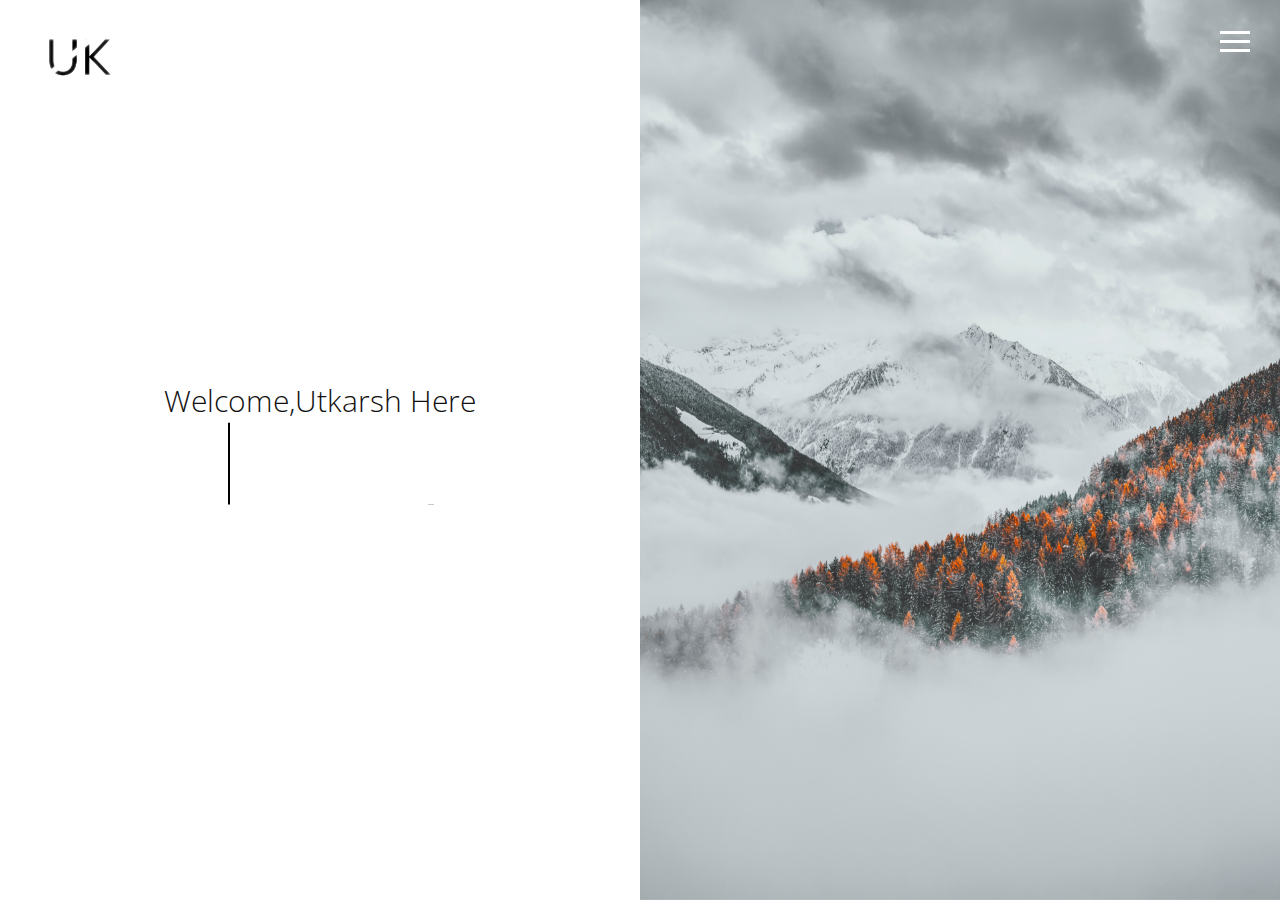
<file: index.html>
<!DOCTYPE html>
<html lang="en">
<head>
   <meta charset="utf-8">
   <meta http-equiv="X-UA-Compatible" content="IE=edge">
   <meta name="viewport" content="width=device-width, initial-scale=1">
   <meta name="description" content="">
   <meta name="author" content="">
   <title>UK-Home</title>
   <!-- Css -->
   <link href="css/bootstrap.css" rel="stylesheet">
   <link href="css/style.css" rel="stylesheet">
</head>
<body>
<div id="butter">
   <nav class="navbar navbar-default navbar-fixed-top">
      <div class="col-md-12">
         <div class="nav">
            <button class="btn-nav">
               <span class="icon-bar inverted top"></span>
               <span class="icon-bar inverted middle"></span>
               <span class="icon-bar inverted bottom"></span>
            </button>
         </div>
         <a class="navbar-brand" href="index.html">
            <img class="logo" src="img/logo.png" alt="logo">
         </a>
         <div class="nav-content hideNav hidden">
            <ul class="nav-list vcenter">
               <li class="nav-item"><a class="item-anchor" href="index.html">Home</a></li>
               <li class="nav-item"><a class="item-anchor" href="about.html">About Me</a></li>
               <li class="nav-item"><a class="item-anchor" href="exp.html">Experience</a></li>
               <li class="nav-item"><a class="item-anchor" href="portfolio.html">Certificates</a></li>
               <li class="nav-item"><a class="item-anchor" href="contact.html">Contact</a></li>
               
            </ul>
         </div>
      </div>
   </nav>
   <!-- Header -->
   <div class="loader"></div>
<script>
   window.addEventListener("load", () => {
      const loader = document.querySelector(".loader");
    
      loader.classList.add("loader--hidden");
    
      loader.addEventListener("transitionend", () => {
        document.body.removeChild(loader);
      });
    });   
</script>

   <div class="span12">
      <div class="col-md-6 no-gutter text-center fill">
         <h2 class="vcenter">Welcome,Utkarsh Here
         
         <div class="wrapper">
            <div class="static-txt">   I'm a   </div>
            <ul class="dynamic-txts">
              <li><span>Developer</span></li>
              <li><span>Designer</span></li>
              <li><span>Writer</span></li>
              <li><span>Freelancer</span></li>
            </ul>
          </div>
         </h2>
      </div>

      <div class="col-md-6 no-gutter text-center">
         <div id="header" data-speed="4" data-type="background">
            <div id="headslide" class="carousel slide" data-ride="carousel">
               <div class="carousel-inner" role="listbox">
                  <div class="item active">
                     <img src="img/m3.jpg" alt="Slide">
                  </div>
                  <div class="item">
                     <img src="img/m2.jpg" alt="Slide">
                  </div>
                  <div class="item">
                     <img src="img/m1.jpg" alt="Slide">
                  </div>
                  <div class="item">
                     <img src="img/m4.jpg" alt="Slide">
                  </div>
               </div>
            </div>
         </div>
      </div>
   </div>

<script src="js/butter.js"></script>

   <div style="clear:both;"></div>
   <!-- script -->
   <script src="js/jquery.js"></script>
   <script src="js/bootstrap.min.js"></script>
   <script src="js/menu-color.js"></script>
   <script src="js/modernizr.js"></script>
   <script src="js/script.js"></script>
</div>
</body>
</html>
</file>
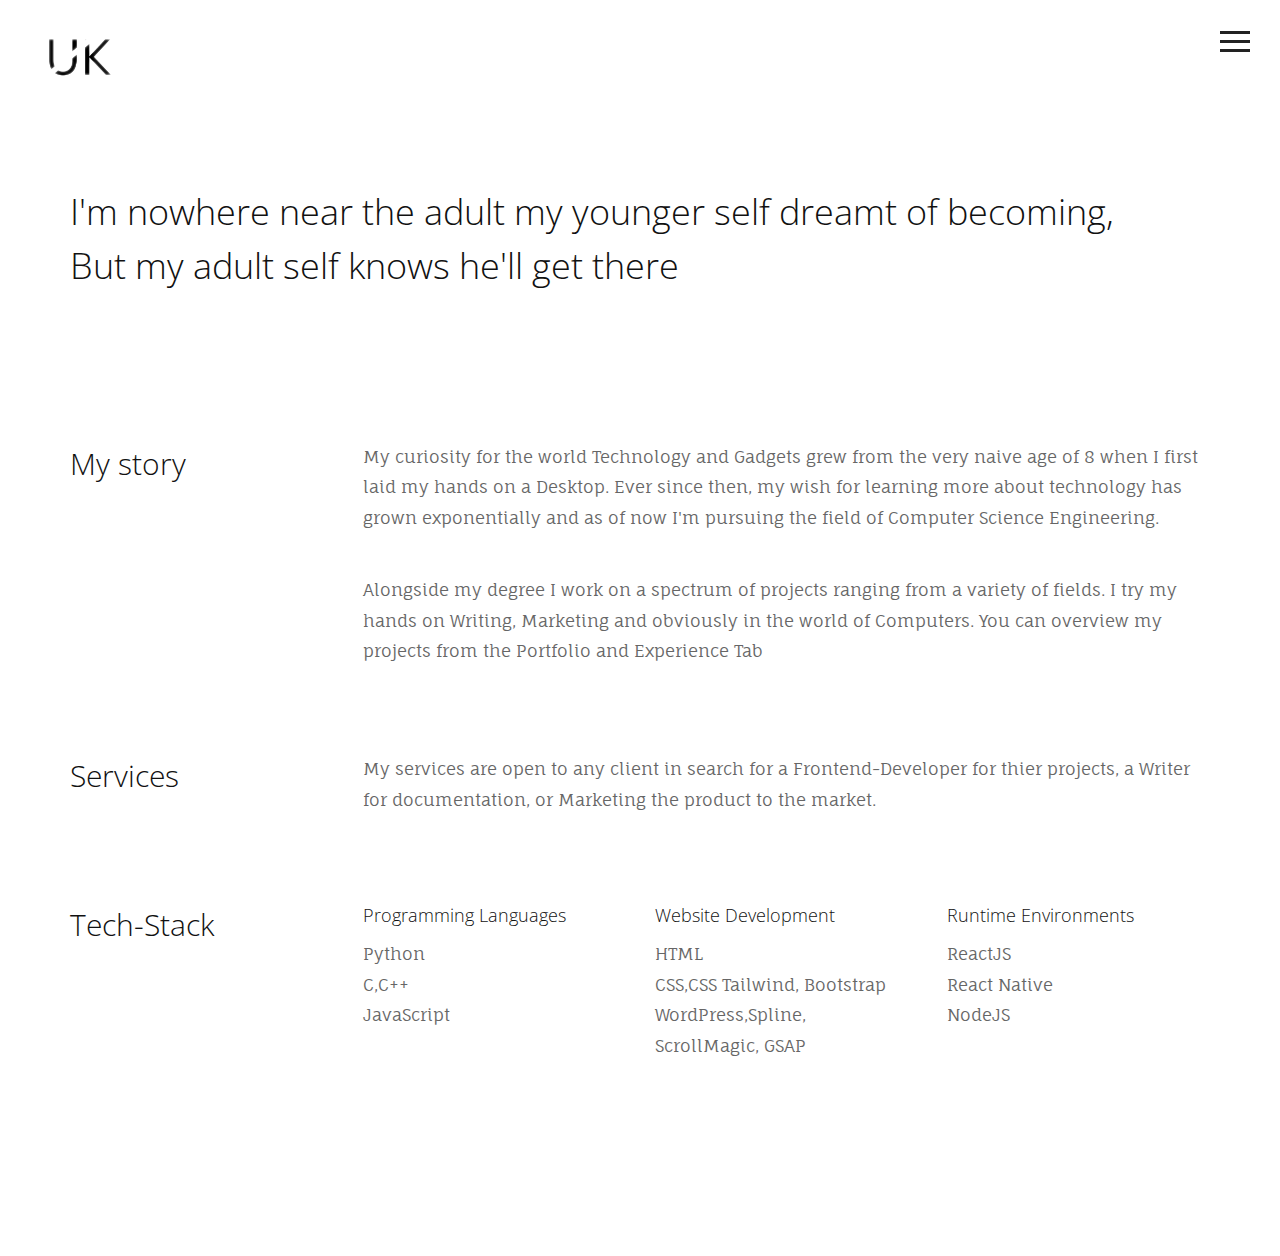
<file: about.html>
<!DOCTYPE html>
<html lang="en">
<head>
   <meta charset="utf-8">
   <meta http-equiv="X-UA-Compatible" content="IE=edge">
   <meta name="viewport" content="width=device-width, initial-scale=1">
   <meta name="description" content="">
   <meta name="author" content="">
   <title>UK-About</title>
   <!-- Css -->
   <link href="css/bootstrap.css" rel="stylesheet">
   <link href="css/style.css" rel="stylesheet">
   <link href="css/music.css" rel="stylesheet">
</head>
<body>
   <div id="butter">
      <script src="js/butter.js"></script>
      <nav class="navbar navbar-default color-fill navbar-fixed-top">
         <div class="col-md-12">
            <div class="nav">
               <button class="btn-nav">
                  <span class="icon-bar top"></span>
                  <span class="icon-bar middle"></span>
                  <span class="icon-bar bottom"></span>
               </button>
            </div>
            <a class="navbar-brand" href="index.html">
               <img class="logo" src="img/logo.png" alt="logo">
            </a>
            <div class="nav-content hideNav hidden">
               <ul class="nav-list vcenter">
                  <li class="nav-item"><a class="item-anchor" href="index.html">Home</a></li>
                  <li class="nav-item"><a class="item-anchor" href="about.html">About Me</a></li>
                  <li class="nav-item"><a class="item-anchor" href="exp.html">Experience</a></li>
                  <li class="nav-item"><a class="item-anchor" href="portfolio.html">Certificates</a></li>
                  <li class="nav-item"><a class="item-anchor" href="contact.html">Contact</a></li>
                  
               </ul>
            </div>
         </div>
      </nav>
      <div class="loader"></div>
      <script>
         window.addEventListener("load", () => {
            const loader = document.querySelector(".loader");

            loader.classList.add("loader--hidden");

            loader.addEventListener("transitionend", () => {
               document.body.removeChild(loader);
            });
         });
      </script>
      <!--main-->   
      <div id="background112">
         <section id="about">
            <div class="container">
               <div class="row">
                  <div class="col-md-12">
                     <h1>
                        I'm nowhere near the adult my younger self dreamt of becoming,
                        <br>
                        But my adult self knows he'll get there
                     </h1>
                     <br>
                     <!-- <img class="img-responsive margin-top-45" src="img/4.jpg" alt="me">-->
                  </div>
               </div>
               <!--content-->
               <br>
               <div class="row margin-top-45">
                  <div class="col-md-3">
                     <h2>My story</h2>
                  </div>
                  <div class="col-md-9">
                     <p>
                        My curiosity for the world Technology and Gadgets grew from the very naive age of 8 when I first
                        laid
                        my hands on a Desktop. Ever since then, my wish for learning more about technology has grown
                        exponentially and as of now I'm pursuing the field of Computer Science Engineering.
                     </p>
                     <br>
                     <p>
                        Alongside my degree I work on a spectrum of projects ranging from a variety of fields. I try my
                        hands
                        on Writing, Marketing and obviously in the world of Computers. You can overview my projects from
                        the
                        Portfolio and Experience Tab
                     </p>
                  </div>
               </div>
               <div class="row margin-top-45">
                  <div class="col-md-3">
                     <h2>Services</h2>
                  </div>
                  <div class="col-md-9">
                     <p>
                        My services are open to any client in search for a Frontend-Developer for thier projects, a
                        Writer for
                        documentation, or Marketing the product to the market.
                     </p>
                  </div>
               </div>
               <div class="row margin-top-45">
                  <div class="col-md-3">
                     <h2>Tech-Stack</h2>
                  </div>
                  <div class="col-md-9">
                     <div class="row">
                        <div class="col-md-4">
                           <ul class="list-unstyled">
                              <li>
                                 <h4>Programming Languages</h4>
                              </li>
                              <li>Python</li>
                              <li>C,C++</li>
                              <li>JavaScript</li>
                           </ul>
                        </div>
                        <div class="col-md-4">
                           <ul class="list-unstyled">
                              <li>
                                 <h4>Website Development</h4>
                              </li>
                              <li>HTML</li>
                              <li>CSS,CSS Tailwind, Bootstrap</li>
                              <li>WordPress,Spline, <br>ScrollMagic, GSAP</li>
                           </ul>
                        </div>
                        <div class="col-md-4">
                           <ul class="list-unstyled">
                              <li>
                                 <h4>Runtime Environments</h4>
                              </li>
                              <li>ReactJS</li>
                              <li>React Native</li>
                              <li>NodeJS</li>
                           </ul>
                        </div>

                     </div>
                  </div>
               </div>
            </div>
         </section>
         <!-- script -->
         <script src="js/jquery.js"></script>
         <script src="js/bootstrap.min.js"></script>
         <script src="js/modernizr.js"></script>
         <script src="js/script.js"></script>
      </div>
   </div>
</html>
</file>
<file: css/style.css>
@import url(https://fonts.googleapis.com/css?family=Open+Sans:400,300);
@import 'https://fonts.googleapis.com/css?family=Fauna+One';






/*---------- Global Style ----------*/

body {
    color: #222;
    font-family: 'Fauna One', serif;
    font-size: 17px;
    line-height: 1.8 !important;
}

html {
    overflow-x: hidden;
}

h1,
h2,
h3,
h4,
h5,
h6 {
    font-family: 'Open Sans', sans-serif;
    font-weight: 200;
    color: #111;
    line-height: 1.5em;
    margin-top: 0;
}

p {
    font-family: 'Fauna One', serif;
    font-weight: 300;
    margin-top: 1px;
}

p,
ul,
li {
    color: #666;
}

section {
    padding-top: 185px;
    padding-bottom: 185px;
}

.no-gutter {
    padding-right: 0;
    padding-left: 0;
}

a,
a:link {
    color: #666;
}

a:hover,
a:focus,
a:visited {
    color: #666;
    text-decoration: none;
}

.vcenter {
    position: relative;
    top: 50%;
    transform: translateY(-50%);
    -webkit-transform: translateY(-50%);
    -ms-transform: translateY(-50%);
}

.fill {
    height: 100vh;
}

.margin-top-05 {
    margin-top: 0.5em;
}

.margin-top-10 {
    margin-top: 1.0em;
}

.margin-top-15 {
    margin-top: 1.5em;
}

.margin-top-20 {
    margin-top: 2.0em;
}

.margin-top-25 {
    margin-top: 2.5em;
}

.margin-top-30 {
    margin-top: 3.0em;
}

.margin-top-35 {
    margin-top: 3.5em;
}

.margin-top-40 {
    margin-top: 4.0em;
}

.margin-top-45 {
    margin-top: 4.5em;
}


/*---------- Loader ----------*/


.loader {
    position: fixed;
    top: 0;
    left: 0;
    width: 100vw;
    height: 100vh;
    display: flex;
    align-items: center;
    justify-content: center;
    background: #d5fffa;
    transition: opacity 0.75s, visibility 0.75s;
    z-index: 100000;
  }
  
  .loader--hidden {
    opacity: 0;
    visibility: hidden;
  }
  
  .loader::after {
    content: "";
    width: 75px;
    height: 75px;
    border: 15px solid #dddddd;
    border-top-color: #009578;
    border-radius: 50%;
    animation: loading 0.75s ease infinite;
  }
  
  @keyframes loading {
    from {
      transform: rotate(0turn);
    }
    to {
      transform: rotate(1turn);
    }
  }
  




/*---------- Index text----------*/


.wrapper {
    display: flex;
}

.wrapper .static-txt {
    color: rgb(255, 255, 255);
    font-size: 80px;
    font-weight: 70000;
}

.wrapper .dynamic-txts {
    margin-left: 15px;
    height: 90px;
    line-height: 90px;
    overflow: hidden;
}

.dynamic-txts li {
    list-style: none;
    color: #909090;
    font-size: 60px;
    font-weight: 500;
    position: relative;
    top: 0;
    animation: slide 8s steps(4) infinite;
}

@keyframes slide {
    100% {
        top: -360px;
    }
}

.dynamic-txts li span {
    position: relative;
    margin: 5px 0;
    line-height: 90px;
}

.dynamic-txts li span::after {
    content: "";
    position: absolute;
    left: 0;
    height: 100%;
    width: 100%;
    background: #ffffff;
    border-left: 2px solid #000000;
    animation: typing 2s steps(10) infinite;
}

@keyframes typing {

    40%,
    60% {
        left: calc(100% + 30px);
    }

    100% {
        left: 0;
    }
}





/*---------- Navbar ----------*/

.nav {
    position: relative;
    width: auto;
    display: inline-block;
    border: none;
    float: right;
    z-index: 99999;
}

.navbar-fixed-top {
    padding-top: 10px;
}

.navbar-brand {
    padding-top: 25px;
}

.navbar-brand>img {
    max-width: 127px;
    z-index: 9999;
}

@media (max-width: 768px) {
    .navbar-brand {
        padding-left: 0px;
    }
}

.navbar-default {
    background-color: transparent;
    border-color: transparent;
}

.navbar-default.color-fill {
    background-color: #fff;
    border-color: transparent;
}

.btn-nav {
    background: transparent;
    border: none;
    padding: 15px;
    -webkit-transition: all .5s ease;
    -moz-transition: all .5s ease;
    -ms-transition: all .5s ease;
    -o-transition: all .5s ease;
    transition: all .5s ease;
    cursor: pointer;
    z-index: 99999;
}

@media (max-width: 768px) {
    .btn-nav {
        padding: 15px 0;
    }
}

.btn-nav:focus {
    outline: 0;
}

.icon-bar {
    display: block;
    margin: 6px 0;
    width: 30px;
    height: 3px;
    background-color: #222;
}

.icon-bar.inverted {
    background-color: #fff;
}

@media (max-width: 992px) {
    .icon-bar.inverted {
        background-color: #222;
    }
}

.opaque {
    background-color: #fff !important;
}

.btn-nav:hover .icon-bar {
    -webkit-transition: all 1s ease;
    -moz-transition: all 1s ease;
    -ms-transition: all 1s ease;
    -o-transition: all 1s ease;
    transition: all 1s ease;
    background-color: #555;
}

.nav-content {
    position: fixed;
    top: -100%;
    bottom: 0;
    left: 0;
    right: 0;
    background-color: rgba(255, 255, 255, 1);
    display: block;
    height: 100%;
    z-index: 9;
}

.nav-list {
    list-style: none;
    padding: 0;
    position: relative;
}

.item-anchor {
    color: #fff;
    font-size: 30px;
    font-weight: 100;
    position: relative;
    text-decoration: none;
    padding: 10px;
}

.item-anchor:hover,
.item-anchor:focus {
    color: #ffffff;
    -webkit-transition: all 1s ease;
    -moz-transition: all 1s ease;
    -ms-transition: all 1s ease;
    -o-transition: all 1s ease;
    transition: all 1s ease;
}

.item-anchor:hover:after,
.item-anchor:focus:after {
    width: 100%;
    background: #f7f7f7;
    -webkit-transition: all 1s ease;
    -moz-transition: all 1s ease;
    -ms-transition: all 1s ease;
    -o-transition: all 1s ease;
    transition: all 1s ease;
}

.nav-item {
    font-family: 'Open Sans', sans-serif;
    margin: 10px auto;
    text-align: center;
    color: #222;
}

.nav-item a:link,
.nav-item a:hover,
.nav-item a:focus {
    color: #222;
}

.nav-item a:hover,
.nav-item a:focus {
    border-bottom: 2px solid #222;
}

.animated {
    display: block;
    margin: 0 auto;
}

.animated:hover .icon-bar,
.animated:focus .icon-bar {
    background-color: #fff;
}

.animated:focus {
    cursor: pointer;
    z-index: 9999;
}

.middle {
    margin: 0 auto;
}

.icon-bar {
    -webkit-transition: all .7s ease;
    -moz-transition: all .7s ease;
    -ms-transition: all .7s ease;
    -o-transition: all .7s ease;
    transition: all .7s ease;
    z-index: 999999;
}

.animated .icon-bar {
    z-index: 999999;
    background-color: #222 !important;
}

.animated .top {
    -webkit-transform: translateY(7px) rotateZ(45deg);
    -moz-transform: translateY(7px) rotateZ(45deg);
    -ms-transform: translateY(7px) rotateZ(45deg);
    -o-transform: translateY(7px) rotateZ(45deg);
    transform: translateY(7px) rotateZ(45deg);
}

.animated .bottom {
    -webkit-transform: translateY(-11px) rotateZ(-45deg);
    -moz-transform: translateY(-11px) rotateZ(-45deg);
    -ms-transform: translateY(-11px) rotateZ(-45deg);
    -o-transform: translateY(-11px) rotateZ(-45deg);
    transform: translateY(-11px) rotateZ(-45deg);
}

.animated .middle {
    width: 0;
}

@keyframes showNav {
    from {
        top: -100%;
    }

    to {
        top: 0;
    }
}

@-webkit-keyframes showNav {
    from {
        top: -100%;
    }

    to {
        top: 0;
    }
}

@-moz-keyframes showNav {
    from {
        top: -100%;
    }

    to {
        top: 0;
    }
}

@-o-keyframes showNav {
    from {
        top: -100%;
    }

    to {
        top: 0;
    }
}

.showNav {
    -webkit-animation: showNav 1s ease forwards;
    -moz-animation: showNav 1s ease forwards;
    -o-animation: showNav 1s ease forwards;
    animation: showNav 1s ease forwards;
}

@keyframes hideNav {
    from {
        top: 0;
    }

    to {
        top: -100%;
    }
}

@-webkit-keyframes hideNav {
    from {
        top: 0;
    }

    to {
        top: -100%;
    }
}

@-moz-keyframes hideNav {
    from {
        top: 0;
    }

    to {
        top: -100%;
    }
}

@-o-keyframes hideNav {
    from {
        top: 0;
    }

    to {
        top: -100%;
    }
}

.hideNav {
    -webkit-animation: hideNav 1s ease forwards;
    -moz-animation: hideNav 1s ease forwards;
    -o-animation: hideNav 1s ease forwards;
    animation: hideNav 1s ease forwards;
}

.hidden {
    display: none;
}

/*---------- Menu Icon Animation ----------*/

.navbar-toggle * {
    -ms-transition: all 0.4s ease;
    -webkit-transition: all 0.4s ease;
    -moz-transition: all 0.4s ease;
    -o-transition: all 0.4s ease;
    transition: all 0.4s ease;
}

.navbar-toggle {
    border: medium none;
    border-radius: 0;
    color: #fff;
    cursor: pointer;
    height: 50px;
    padding: 16px;
    width: 50px;
    float: right;
    margin-top: 0px;
    margin-bottom: 0px;
}

.navbar-default .navbar-toggle:hover,
.navbar-default .navbar-toggle:focus {
    background-color: #fff;
}

.navbar-default .navbar-toggle,
.navbar-default .navbar-collapse,
.navbar-default .navbar-form {
    border-color: #fff;
}

.navbar-toggle span {
    width: 25px;
    height: 3px;
    margin-bottom: 5px;
    background-color: #222;
    display: block;
}

.navbar-toggle span.bar1 {
    -ms-transform: rotate(45deg);
    -webkit-transform: rotate(45deg);
    -moz-transform: rotate(45deg);
    -o-transform: rotate(45deg);
    transform: rotate(45deg);
    -ms-transform-origin: 1px 3px;
    -webkit-transform-origin: 1px 3px;
    -moz-transform-origin: 1px 3px;
    -o-transform-origin: 1px 3px;
    transform-origin: 1px 3px;
    width: 31px;
}

.navbar-toggle span.bar2 {
    -ms-transform: rotate(-360deg) scale(0);
    -webkit-transform: rotate(-360deg) scale(0);
    -moz-transform: rotate(-360deg) scale(0);
    -o-transform: rotate(-360deg) scale(0);
    transform: rotate(-360deg) scale(0);
}

.navbar-toggle span.bar3 {
    -ms-transform: rotate(-45deg);
    -webkit-transform: rotate(-45deg);
    transform: rotate(-45deg);
    -ms-transform-origin: 8px 2px;
    -webkit-transform-origin: 8px 2px;
    transform-origin: 8px 2px;
    width: 31px;
}

.navbar-toggle.collapsed span.bar1,
.navbar-toggle.collapsed span.bar2,
.navbar-toggle.collapsed span.bar3,
.navbar-toggle.collapsed span.bar4 {
    -ms-transform: none;
    -webkit-transform: none;
    transform: none;
    width: 30px;
}

/*---------- Header ----------*/

#header {
    height: 50%;
    margin: 0 auto;
    position: relative;
    color: #fff;
    text-align: center;
    background-size: cover;
}

#headslide {
    position: relative;
}

#headslide .img-responsive,
#headslide .thumbnail>img,
#headslide .thumbnail a>img,
#headslide .carousel-inner>.item>img,
#headslide .carousel-inner>.item>a>img {
    height: 100vh;
    max-width: none;
    object-fit: cover;
    width: 100%;
}

#header h1,
#header p {
    color: #fff;
}

#header h1 {
    font-size: 3.5em;
}

#header p {
    font-size: 1.5em;
}
/*---------- Experience ----------*/

.background-image-holder1 {
    background-attachment: scroll;
    background-clip: border-box;
    background-origin: padding-box;
    background-position: 50% 50% !important;
    background-repeat: repeat;
    background-size: cover !important;
    height: 100%;
    left: 0;
    top: 0;
    transition: all 0.3s ease 0s;
    width: 100%;
    z-index: 1;
}

.background-image1 {
    height: 100%;
    width: 100%;
    object-fit: cover;
}




/*---------- Portfolio ----------*/

#portfolio {
    padding-top: 185px;
}

.background-image-holder {
    background-attachment: scroll;
    background-clip: border-box;
    background-origin: padding-box;
    background-position: 50% 50% !important;
    background-repeat: repeat;
    background-size: cover !important;
    height: 100%;
    left: 0;
    top: 0;
    transition: all 0.3s ease 0s;
    width: 100%;
    z-index: 1;
}

.background-image {
    height: 100%;
    width: 100%;
    object-fit: cover;
}


.square-thumbs li {
    height: 285px;
}

.lightbox-grid li {
    padding: 8px;
    float: left;
    opacity: 1;
    transition: all 0.3s ease 0s;
}

@media (max-width: 992px) {
    .lightbox-grid li {
        padding: 8px 0;
    }
}

.lightbox-grid,
.lightbox-grid ul,
.lightbox-grid li {
    overflow: hidden;
    position: relative;
}

.portfolio-sorting {
    padding-left: 15px;
    font-family: 'Open Sans', sans-serif;
}

.portfolio-sorting li a:hover,
.portfolio-sorting li a.active {
    border-bottom: 2px solid #222;
}

.portfolio-item {
    margin-bottom: 30px;
}

.item {
    height: 100vh;
}

.item img {
    width: 100%;
    height: 100vh !important;
    object-fit: cover;
}


::-webkit-scrollbar {
    width: 1em;
}

::-webkit-scrollbar-track {
    background: rgb(0, 0, 0);
    border-radius: 100vw;
    margin-block: 1em;
}

::-webkit-scrollbar-thumb {
    background: whitesmoke;
    border: .10em solid whitesmoke;
    border-radius: 100vw;

}

::-webkit-scrollbar-thumb:hover {
    background: rgb(164, 175, 176);
    border-radius: 100vw;

}
</file>
<file: css/music.css>
/*  Music   */


.music {
    float: right;
    margin-right: 2%;
    margin-top: 10px;
    display: flex;
    align-items: center;
}

#icon {
    width: 60px;
    cursor: pointer;


}


/*  Background for portfolio   */



.background112{
    background-color: #FFFFFF;
    background-image: url("data:image/svg+xml,%3Csvg xmlns='http://www.w3.org/2000/svg' width='362' height='362' viewBox='0 0 800 800'%3E%3Cg fill='none' stroke='%23BABABA' stroke-width='1'%3E%3Cpath d='M769 229L1037 260.9M927 880L731 737 520 660 309 538 40 599 295 764 126.5 879.5 40 599-197 493 102 382-31 229 126.5 79.5-69-63'/%3E%3Cpath d='M-31 229L237 261 390 382 603 493 308.5 537.5 101.5 381.5M370 905L295 764'/%3E%3Cpath d='M520 660L578 842 731 737 840 599 603 493 520 660 295 764 309 538 390 382 539 269 769 229 577.5 41.5 370 105 295 -36 126.5 79.5 237 261 102 382 40 599 -69 737 127 880'/%3E%3Cpath d='M520-140L578.5 42.5 731-63M603 493L539 269 237 261 370 105M902 382L539 269M390 382L102 382'/%3E%3Cpath d='M-222 42L126.5 79.5 370 105 539 269 577.5 41.5 927 80 769 229 902 382 603 493 731 737M295-36L577.5 41.5M578 842L295 764M40-201L127 80M102 382L-261 269'/%3E%3C/g%3E%3Cg fill='%23FFFFF1'%3E%3Ccircle cx='769' cy='229' r='13'/%3E%3Ccircle cx='539' cy='269' r='13'/%3E%3Ccircle cx='603' cy='493' r='13'/%3E%3Ccircle cx='731' cy='737' r='13'/%3E%3Ccircle cx='520' cy='660' r='13'/%3E%3Ccircle cx='309' cy='538' r='13'/%3E%3Ccircle cx='295' cy='764' r='13'/%3E%3Ccircle cx='40' cy='599' r='13'/%3E%3Ccircle cx='102' cy='382' r='13'/%3E%3Ccircle cx='127' cy='80' r='13'/%3E%3Ccircle cx='370' cy='105' r='13'/%3E%3Ccircle cx='578' cy='42' r='13'/%3E%3Ccircle cx='237' cy='261' r='13'/%3E%3Ccircle cx='390' cy='382' r='13'/%3E%3C/g%3E%3C/svg%3E");


z-index: 100;


}


    
.rowrow{

    border-radius: 3px;
    background: #ffffff;
    box-shadow:  23px 23px 77px #f58df5,
                 -23px -23px 77px #f6f6f6;
}


.rowrow1{

    border-radius: 10px;
   
    box-shadow:  23px 23px 77px #030a67,
                 -23px -23px 77px #04493f;
}





.rowrowrow{

    background-color: #000000;
    background-image: url("data:image/svg+xml,%3Csvg xmlns='http://www.w3.org/2000/svg' width='100%25'%3E%3Cdefs%3E%3ClinearGradient id='a' gradientUnits='userSpaceOnUse' x1='0' x2='0' y1='0' y2='100%25' gradientTransform='rotate(0,768,377)'%3E%3Cstop offset='0' stop-color='%23000000'/%3E%3Cstop offset='1' stop-color='%2313A9FF'/%3E%3C/linearGradient%3E%3Cpattern patternUnits='userSpaceOnUse' id='b' width='579' height='482.5' x='0' y='0' viewBox='0 0 1080 900'%3E%3Cg fill-opacity='0'%3E%3Cpolygon fill='%23444' points='90 150 0 300 180 300'/%3E%3Cpolygon points='90 150 180 0 0 0'/%3E%3Cpolygon fill='%23AAA' points='270 150 360 0 180 0'/%3E%3Cpolygon fill='%23DDD' points='450 150 360 300 540 300'/%3E%3Cpolygon fill='%23999' points='450 150 540 0 360 0'/%3E%3Cpolygon points='630 150 540 300 720 300'/%3E%3Cpolygon fill='%23DDD' points='630 150 720 0 540 0'/%3E%3Cpolygon fill='%23444' points='810 150 720 300 900 300'/%3E%3Cpolygon fill='%23FFF' points='810 150 900 0 720 0'/%3E%3Cpolygon fill='%23DDD' points='990 150 900 300 1080 300'/%3E%3Cpolygon fill='%23444' points='990 150 1080 0 900 0'/%3E%3Cpolygon fill='%23DDD' points='90 450 0 600 180 600'/%3E%3Cpolygon points='90 450 180 300 0 300'/%3E%3Cpolygon fill='%23666' points='270 450 180 600 360 600'/%3E%3Cpolygon fill='%23AAA' points='270 450 360 300 180 300'/%3E%3Cpolygon fill='%23DDD' points='450 450 360 600 540 600'/%3E%3Cpolygon fill='%23999' points='450 450 540 300 360 300'/%3E%3Cpolygon fill='%23999' points='630 450 540 600 720 600'/%3E%3Cpolygon fill='%23FFF' points='630 450 720 300 540 300'/%3E%3Cpolygon points='810 450 720 600 900 600'/%3E%3Cpolygon fill='%23DDD' points='810 450 900 300 720 300'/%3E%3Cpolygon fill='%23AAA' points='990 450 900 600 1080 600'/%3E%3Cpolygon fill='%23444' points='990 450 1080 300 900 300'/%3E%3Cpolygon fill='%23222' points='90 750 0 900 180 900'/%3E%3Cpolygon points='270 750 180 900 360 900'/%3E%3Cpolygon fill='%23DDD' points='270 750 360 600 180 600'/%3E%3Cpolygon points='450 750 540 600 360 600'/%3E%3Cpolygon points='630 750 540 900 720 900'/%3E%3Cpolygon fill='%23444' points='630 750 720 600 540 600'/%3E%3Cpolygon fill='%23AAA' points='810 750 720 900 900 900'/%3E%3Cpolygon fill='%23666' points='810 750 900 600 720 600'/%3E%3Cpolygon fill='%23999' points='990 750 900 900 1080 900'/%3E%3Cpolygon fill='%23999' points='180 0 90 150 270 150'/%3E%3Cpolygon fill='%23444' points='360 0 270 150 450 150'/%3E%3Cpolygon fill='%23FFF' points='540 0 450 150 630 150'/%3E%3Cpolygon points='900 0 810 150 990 150'/%3E%3Cpolygon fill='%23222' points='0 300 -90 450 90 450'/%3E%3Cpolygon fill='%23FFF' points='0 300 90 150 -90 150'/%3E%3Cpolygon fill='%23FFF' points='180 300 90 450 270 450'/%3E%3Cpolygon fill='%23666' points='180 300 270 150 90 150'/%3E%3Cpolygon fill='%23222' points='360 300 270 450 450 450'/%3E%3Cpolygon fill='%23FFF' points='360 300 450 150 270 150'/%3E%3Cpolygon fill='%23444' points='540 300 450 450 630 450'/%3E%3Cpolygon fill='%23222' points='540 300 630 150 450 150'/%3E%3Cpolygon fill='%23AAA' points='720 300 630 450 810 450'/%3E%3Cpolygon fill='%23666' points='720 300 810 150 630 150'/%3E%3Cpolygon fill='%23FFF' points='900 300 810 450 990 450'/%3E%3Cpolygon fill='%23999' points='900 300 990 150 810 150'/%3E%3Cpolygon points='0 600 -90 750 90 750'/%3E%3Cpolygon fill='%23666' points='0 600 90 450 -90 450'/%3E%3Cpolygon fill='%23AAA' points='180 600 90 750 270 750'/%3E%3Cpolygon fill='%23444' points='180 600 270 450 90 450'/%3E%3Cpolygon fill='%23444' points='360 600 270 750 450 750'/%3E%3Cpolygon fill='%23999' points='360 600 450 450 270 450'/%3E%3Cpolygon fill='%23666' points='540 600 630 450 450 450'/%3E%3Cpolygon fill='%23222' points='720 600 630 750 810 750'/%3E%3Cpolygon fill='%23FFF' points='900 600 810 750 990 750'/%3E%3Cpolygon fill='%23222' points='900 600 990 450 810 450'/%3E%3Cpolygon fill='%23DDD' points='0 900 90 750 -90 750'/%3E%3Cpolygon fill='%23444' points='180 900 270 750 90 750'/%3E%3Cpolygon fill='%23FFF' points='360 900 450 750 270 750'/%3E%3Cpolygon fill='%23AAA' points='540 900 630 750 450 750'/%3E%3Cpolygon fill='%23FFF' points='720 900 810 750 630 750'/%3E%3Cpolygon fill='%23222' points='900 900 990 750 810 750'/%3E%3Cpolygon fill='%23222' points='1080 300 990 450 1170 450'/%3E%3Cpolygon fill='%23FFF' points='1080 300 1170 150 990 150'/%3E%3Cpolygon points='1080 600 990 750 1170 750'/%3E%3Cpolygon fill='%23666' points='1080 600 1170 450 990 450'/%3E%3Cpolygon fill='%23DDD' points='1080 900 1170 750 990 750'/%3E%3C/g%3E%3C/pattern%3E%3C/defs%3E%3Crect x='0' y='0' fill='url(%23a)' width='100%25' height='100%25'/%3E%3Crect x='0' y='0' fill='url(%23b)' width='100%25' height='100%25'/%3E%3C/svg%3E");
    background-attachment: fixed;
    background-size: cover;

}














/*box-shadow:
  11.4px 14.1px 6.6px rgba(0, 0, 0, 0.051),
  21.3px 26.3px 15.9px rgba(0, 0, 0, 0.073),
  30.5px 37.8px 29.9px rgba(0, 0, 0, 0.09),
  40.9px 50.5px 53.4px rgba(0, 0, 0, 0.107),
  57px 70.5px 99.8px rgba(0, 0, 0, 0.129),
  97px 120px 239px rgba(0, 0, 0, 0.18)
;


.rowrow12{

    border-radius: 10px;
   
    box-shadow:  23px 23px 77px #ffffff,
                 -23px -23px 77px #f5f5fb;
}
</file>
